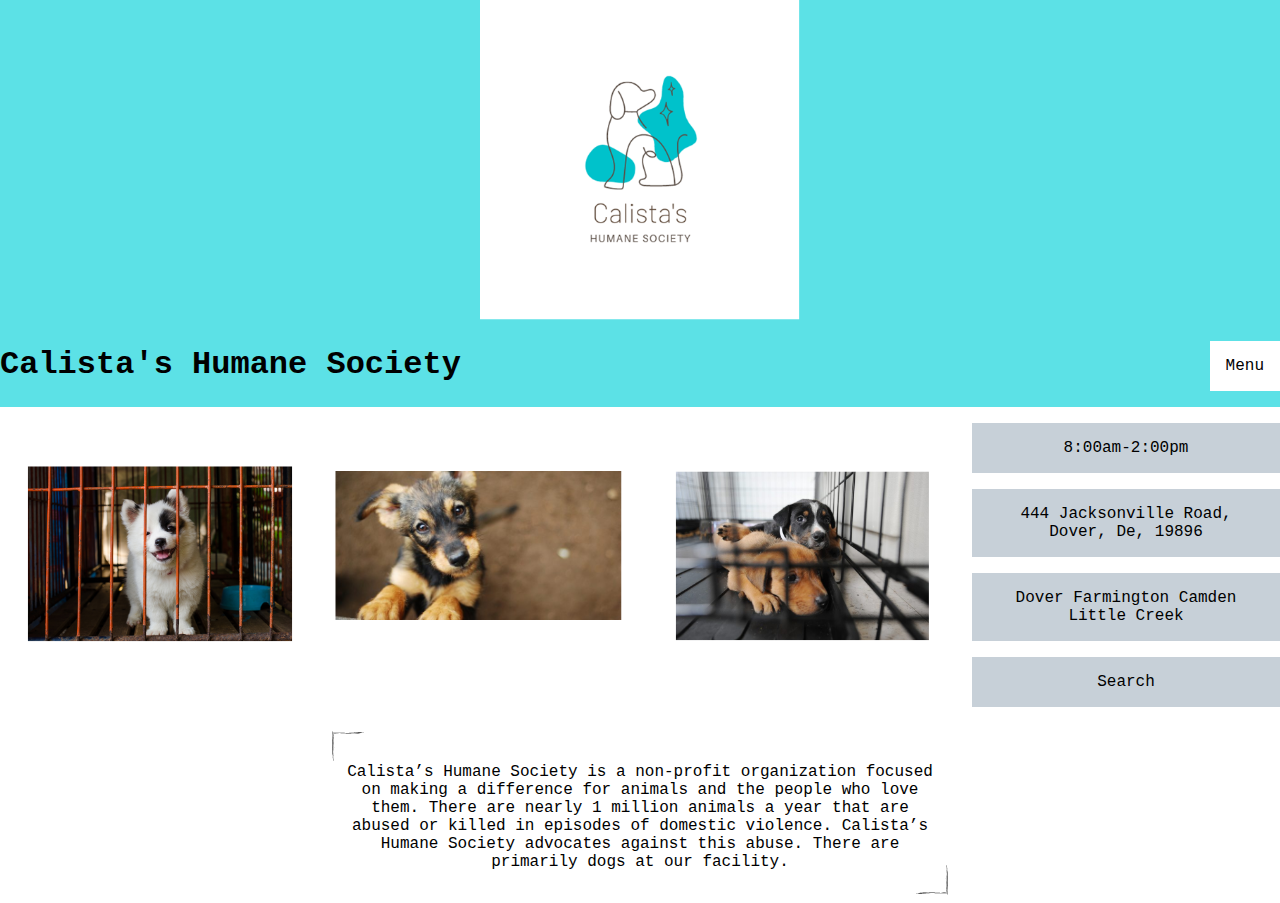
<file: index.html>
<!DOCTYPE html>
<html lang="en">
<head>
    <script src="scripts.js"></script>
    <meta charset="UTF-8">
    <meta http-equiv="X-UA-Compatible" content="IE=edge">
    <meta name="viewport" content="width=device-width, initial-scale=1.0">
    <title>Calista's Humane Society</title>
    <link rel="stylesheet" href="styles.css">
</head>
    <header>
        <div>
        <img src="Images/Untitleddesign.svg" alt="Calista's Logo">
        </div>
        <h1>Calista's Humane Society</h1>
        <p onclick="toggleNav()" >Menu</p>
            <nav class="toggle-nav">
            <a href="index.html" class="index">Index</a>
            <a href="about.html" class="about">About</a>
            <a href="adopt.html" class="adopt">Adopt</a>
            <a href="donate.html" class="donate">Donate</a>
            <a href="volunteer.html" class="volunteer">Volunteer</a>
            <a href="account.html" class="account">Account</a>
            </nav>
    </header>
    <section class="home">
        <img src="Images/Untitleddesign(1).svg" alt="Dog 1">
        <img class="sidebyside" src="Images/Untitleddesign(2).svg" alt="Dog 2">
        <img class="sidebyside" src="Images/Untitleddesign(3).svg" alt="Dog 3">
        <p class="fancy homeabout">Calista’s Humane Society is a non-profit organization focused on making a difference for animals and the people who love them. There are nearly 1 million animals a year that are abused or killed in episodes of domestic violence. Calista’s Humane Society advocates against this abuse. There are primarily dogs at our facility.</p>
    <div class="homecontact">
        <p class="grey">8:00am-2:00pm</p>
        <p class="grey">444 Jacksonville Road,  Dover, De, 19896</p>
        <p class="grey">Dover Farmington Camden Little Creek</p>
        <p class="grey">Search</p>
    </div>
    </section>
</html>
</file>
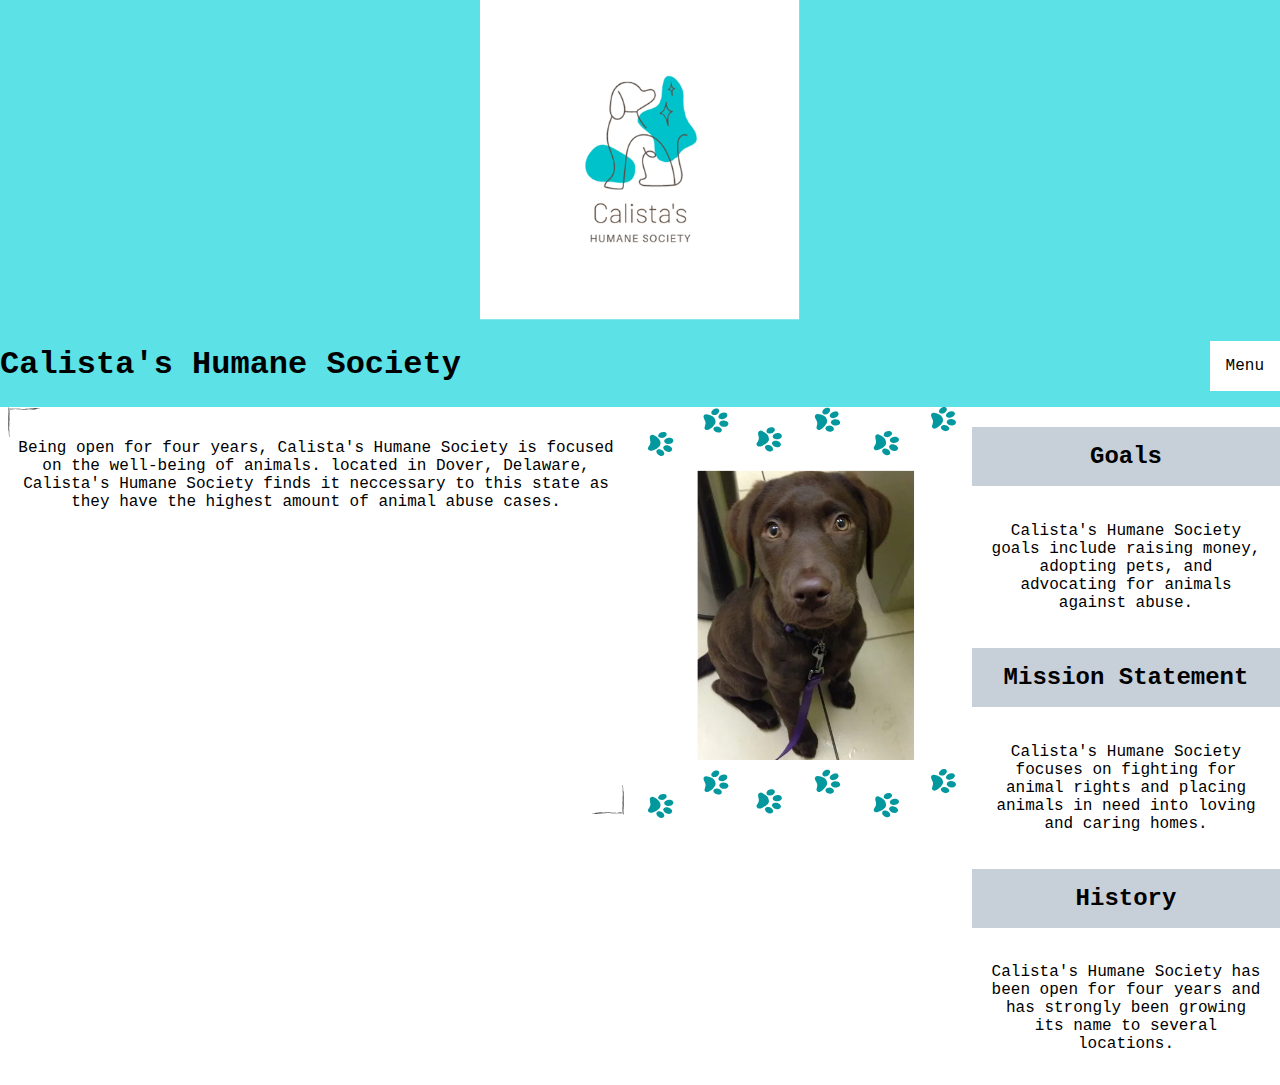
<file: about.html>
<!DOCTYPE html>
<html lang="en">
<head>
    <script src="scripts.js"></script>
    <meta charset="UTF-8">
    <meta http-equiv="X-UA-Compatible" content="IE=edge">
    <meta name="viewport" content="width=device-width, initial-scale=1.0">
    <title>Calista's Humane Society</title>
    <link rel="stylesheet" href="styles.css">
</head>
<header>
    <div>
    <img src="Images/Untitleddesign.svg" alt="Calista's Logo">
    </div>
    <h1>Calista's Humane Society</h1>
    <p onclick="toggleNav()" >Menu</p>
    <nav class="toggle-nav">
    <a href="index.html" class="index">Index</a>
    <a href="about.html" class="about">About</a>
    <a href="adopt.html" class="adopt">Adopt</a>
    <a href="donate.html" class="donate">Donate</a>
    <a href="volunteer.html" class="volunteer">Volunteer</a>
    <a href="account.html" class="account">Account</a>
    </nav>
</header>
    <section class="about">
    <div class="aboutpage">
        <img src="Images/Untitleddesign(4).svg" alt="Dog Paws">
        <img src="Images/Untitleddesign(5).svg" alt="Dog 4" class="pup">
        <img src="Images/Untitleddesign(4).svg" alt="Dog Border">
    </div>
        <p class="border description">Being open for four years, Calista's Humane Society is focused on the well-being of animals. located in Dover, Delaware, Calista's Humane Society finds it neccessary to this state as they have the highest amount of animal abuse cases.</p>
    <div class="goals">
        <h2 class="grey">Goals</h2>
        <p>Calista's Humane Society goals include raising money, adopting pets, and advocating for animals against abuse.</p>
        <h2 class="grey">Mission Statement</h2>
        <p>Calista's Humane Society focuses on fighting for animal rights and placing animals in need into loving and caring homes.</p>
        <h2 class="grey">History</h2>
        <p>Calista's Humane Society has been open for four years and has strongly been growing its name to several locations.</p>
    </div>
    </section>
</html>
</file>
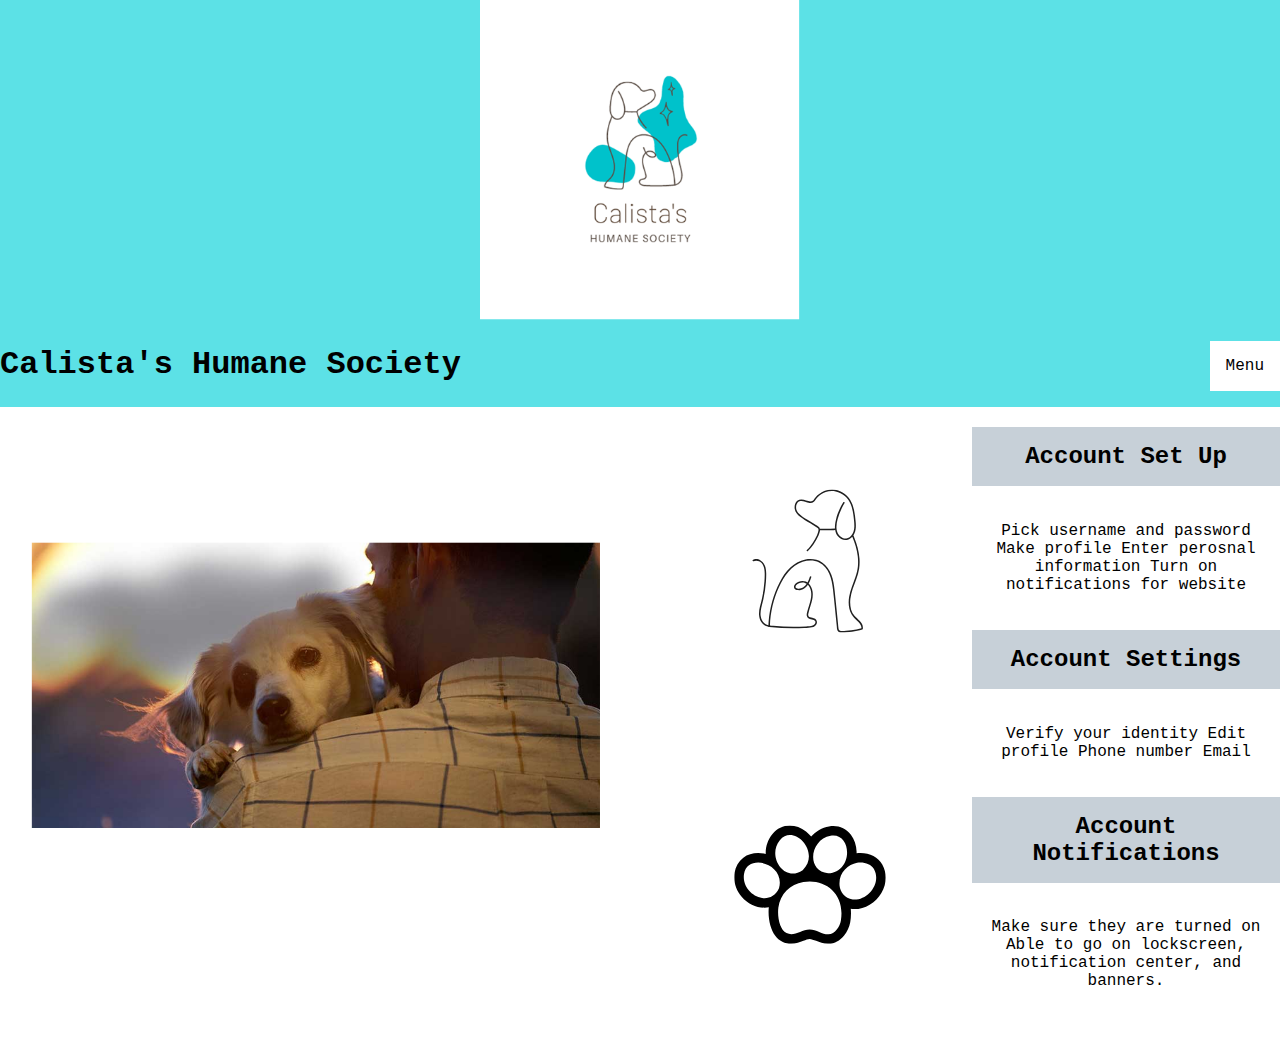
<file: account.html>
<!DOCTYPE html>
<html lang="en">
<head>
    <script src="scripts.js"></script>
    <meta charset="UTF-8">
    <meta http-equiv="X-UA-Compatible" content="IE=edge">
    <meta name="viewport" content="width=device-width, initial-scale=1.0">
    <title>Calista's Humane Society</title>
    <link rel="stylesheet" href="styles.css">
</head>
<header>
    <div>
    <img src="Images/Untitleddesign.svg" alt="Calista's Logo">
    </div>
    <h1>Calista's Humane Society</h1>
    <p onclick="toggleNav()" >Menu</p>
    <nav class="toggle-nav">
    <a href="index.html" class="index">Index</a>
    <a href="about.html" class="about">About</a>
    <a href="adopt.html" class="adopt">Adopt</a>
    <a href="donate.html" class="donate">Donate</a>
    <a href="volunteer.html" class="volunteer">Volunteer</a>
    <a href="account.html" class="account">Account</a>
    </nav>
</header>
<section class="account">
    <img class="owner" src="Images/DogoverShoulder.svg" alt="Dog over Shoulder">
<div class="sidebar"> <img src="Images/DogIcon .svg" alt="Dog Icon" class="sidebyside">
    <img src="Images/PawIcon1.svg" alt="Paw Icon" class="sidebyside">
</div>
<div class="accountsettings"> <h2 class="grey">Account Set Up</h2>
    <p>Pick username and password Make profile Enter perosnal information Turn on notifications for website</p>
    <h2 class="grey">Account Settings</h2>
    <p>Verify your identity Edit profile Phone number Email</p>
    <h2 class="grey">Account Notifications</h2>
    <p>Make sure they are turned on Able to go on lockscreen, notification center, and banners.</p>
</div> 
</section>
</html>
</file>
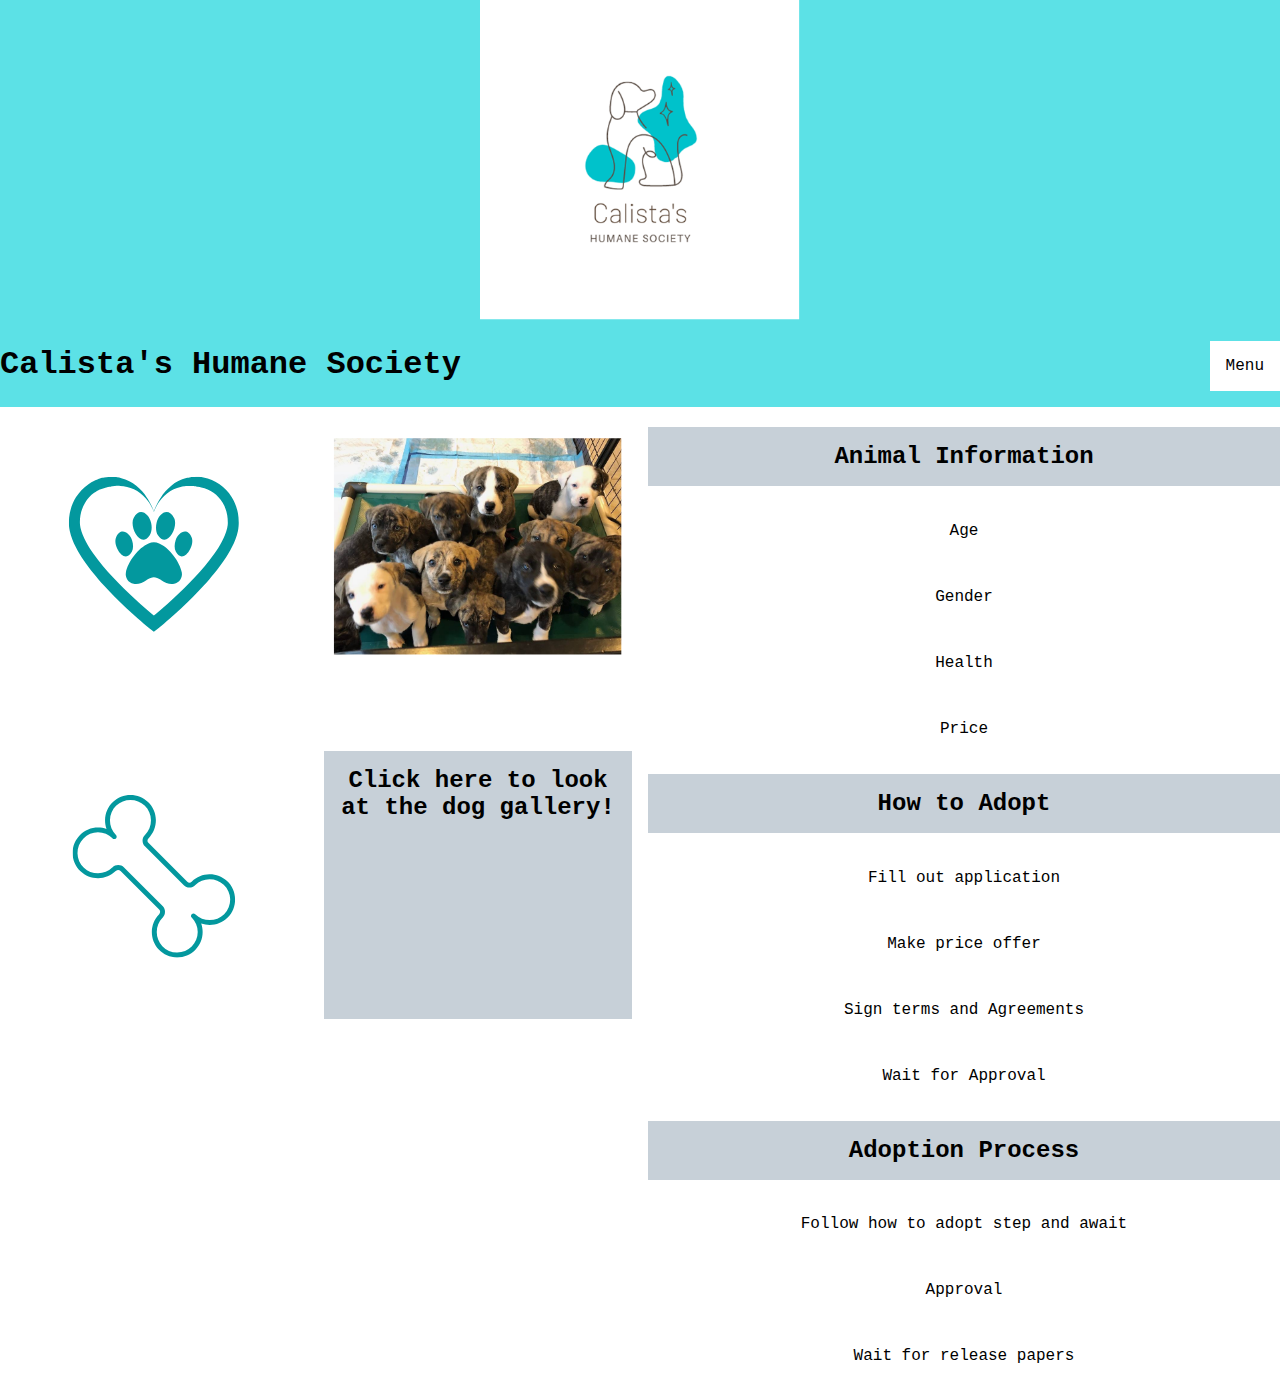
<file: adopt.html>
<!DOCTYPE html>
<html lang="en">
<head>
    <script src="scripts.js"></script>
    <meta charset="UTF-8">
    <meta http-equiv="X-UA-Compatible" content="IE=edge">
    <meta name="viewport" content="width=device-width, initial-scale=1.0">
    <title>Calista's Humane Society</title>
    <link rel="stylesheet" href="styles.css">
</head>
<header>
    <div>
    <img src="Images/Untitleddesign.svg" alt="Calista's Logo">
    </div>
    <h1>Calista's Humane Society</h1>
    <p onclick="toggleNav()" >Menu</p>
    <nav class="toggle-nav">
    <a href="index.html" class="index">Index</a>
    <a href="about.html" class="about">About</a>
    <a href="adopt.html" class="adopt">Adopt</a>
    <a href="donate.html" class="donate">Donate</a>
    <a href="volunteer.html" class="volunteer">Volunteer</a>
    <a href="account.html" class="account">Account</a>
    </nav>
</header>
<section class="adopt">
    <img src="Images/PawPrint(1).svg" alt="Paw Print" class="sidebyside paw">
    <img src="Images/BoneIcon.svg" alt="Bone Icon" class="sidebyside bone">
    <img src="Images/Dogs.svg" alt="Dogs">
    <h2 class="grey">Click here to look at the dog gallery!</h2>
<div class="blue"> <h2 class="grey">Animal Information</h2>
    <p>Age</p>
    <p>Gender</p>
    <p>Health</p>
    <p>Price</p>   
    <h2 class="grey">How to Adopt</h2>
    <p>Fill out application</p>
    <p>Make price offer</p> 
    <p>Sign terms and Agreements</p> 
    <p>Wait for Approval</p>
    <h2 class="grey">Adoption Process</h2>
    <p>Follow how to adopt step and await</p>
    <p>Approval</p> 
    <p>Wait for release papers</p>
</div>
</section>
</html>
</file>
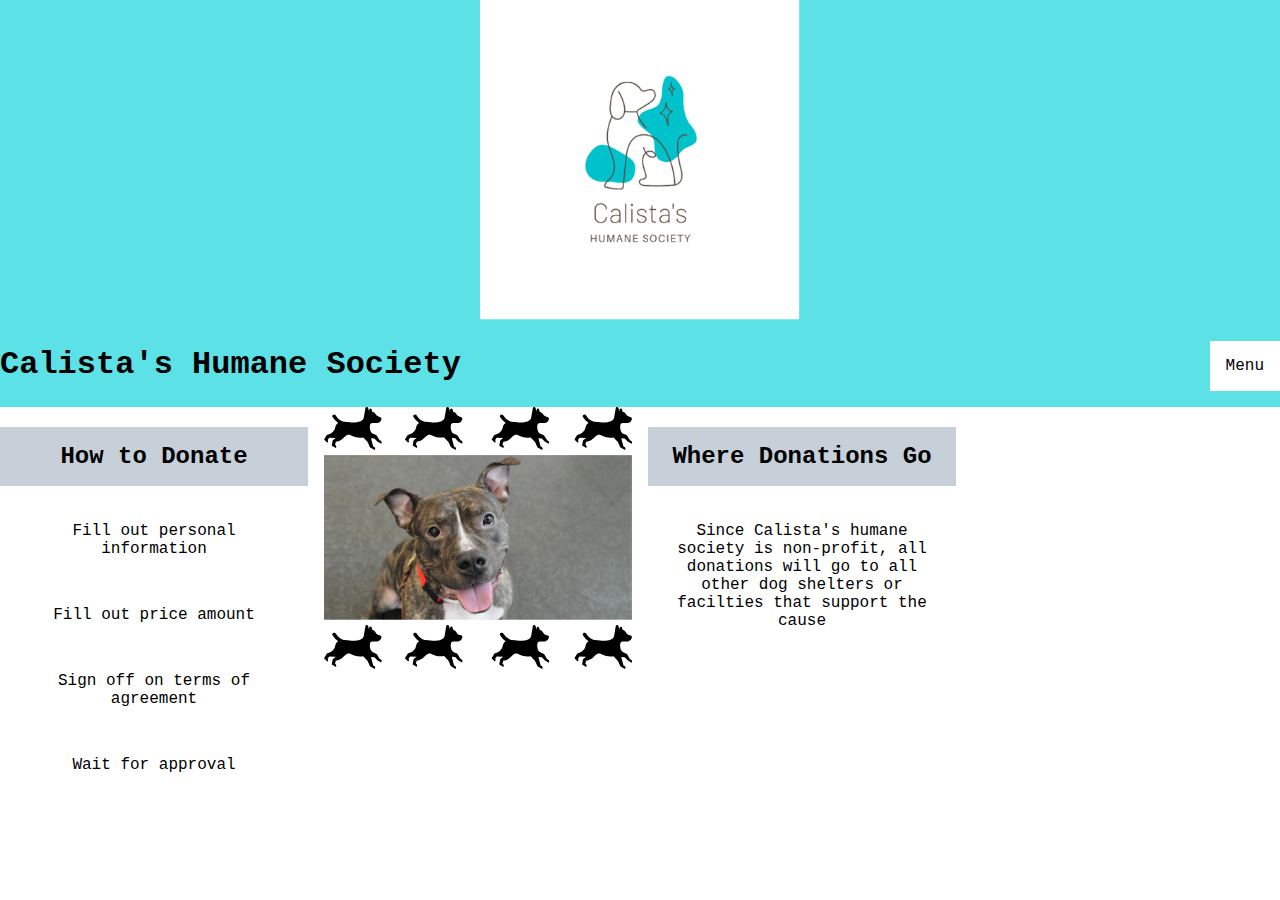
<file: donate.html>
<!DOCTYPE html>
<html lang="en">
<head>
    <script src="scripts.js"></script>
    <meta charset="UTF-8">
    <meta http-equiv="X-UA-Compatible" content="IE=edge">
    <meta name="viewport" content="width=device-width, initial-scale=1.0">
    <title>Calista's Humane Society</title>
    <link rel="stylesheet" href="styles.css">
</head>
<header>
    <div>
    <img src="Images/Untitleddesign.svg" alt="Calista's Logo">
    </div>
    <h1>Calista's Humane Society</h1>
    <p onclick="toggleNav()" >Menu</p>
    <nav class="toggle-nav">
    <a href="index.html" class="index">Index</a>
    <a href="about.html" class="about">About</a>
    <a href="adopt.html" class="adopt">Adopt</a>
    <a href="donate.html" class="donate">Donate</a>
    <a href="volunteer.html" class="volunteer">Volunteer</a>
    <a href="account.html" class="account">Account</a>
    </nav>
</header>
<section class="donate">
<div class="runningdog">
    <img src="Images/DogsRunning.svg" alt="Dogs Running">
    <img src="Images/Dog1.png" alt="Dog 5">
    <img src="Images/DogsRunning.svg" alt="Dogs Running">
</div>
<div class=donation> <h2 class="grey">How to Donate</h2>
    <p>Fill out personal information</p>
    <p>Fill out price amount</p> 
    <p>Sign off on terms of agreement</p> 
    <p>Wait for approval</p>
</div>
<div class="puppy"> <h2 class="grey">Where Donations Go</h2>
    <p>Since Calista's humane society is non-profit, all donations will go to all other dog shelters or facilties that support the cause</p>
</div>
</section>
</html>
</file>
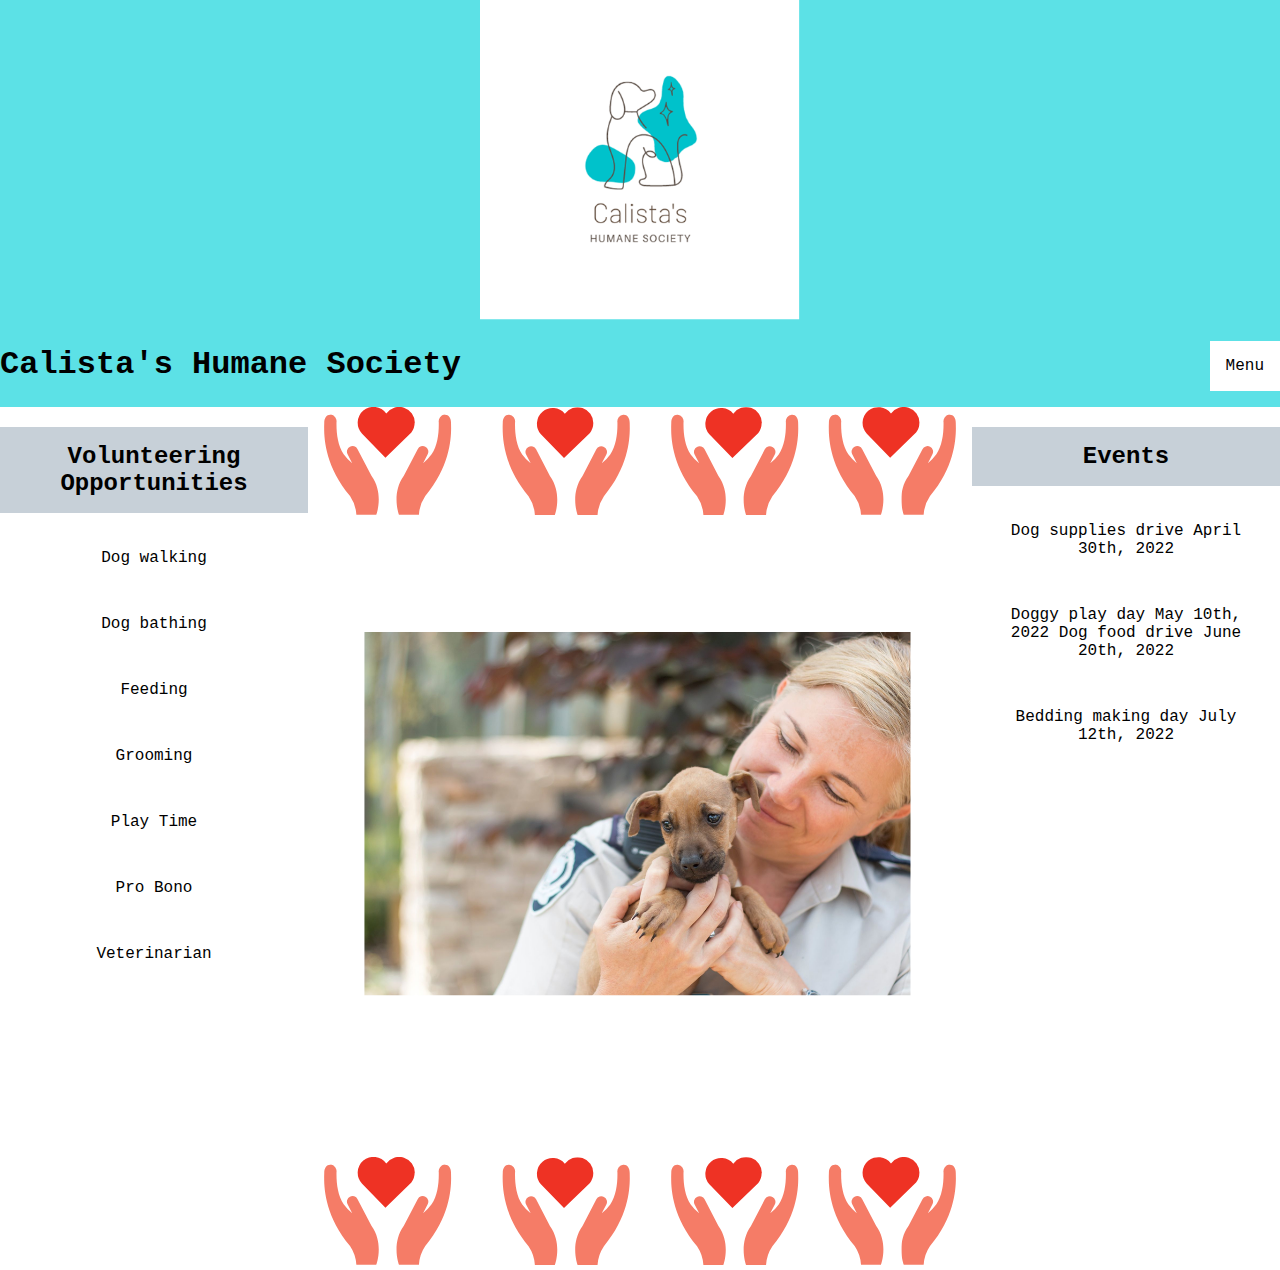
<file: volunteer.html>
<!DOCTYPE html>
<html lang="en">
<head>
    <script src="scripts.js"></script>
    <meta charset="UTF-8">
    <meta http-equiv="X-UA-Compatible" content="IE=edge">
    <meta name="viewport" content="width=device-width, initial-scale=1.0">
    <title>Calista's Humane Society</title>
    <link rel="stylesheet" href="styles.css">
</head>
<header>
    <div>
    <img src="Images/Untitleddesign.svg" alt="Calista's Logo">
    </div>
    <h1>Calista's Humane Society</h1>
    <p onclick="toggleNav()" >Menu</p>
    <nav class="toggle-nav">
    <a href="index.html" class="index">Index</a>
    <a href="about.html" class="about">About</a>
    <a href="adopt.html" class="adopt">Adopt</a>
    <a href="donate.html" class="donate">Donate</a>
    <a href="volunteer.html" class="volunteer">Volunteer</a>
    <a href="account.html" class="account">Account</a>
    </nav>
</header>
<section class="volunteer">
 <div class="handandheart"><img src="Images/HandandHeart.svg" alt="Hand and Heart">
    <img src="Images/DogandOwner.svg" alt="Dog 6">
    <img src="Images/HandandHeart.svg" alt="Hand and Heart">
</div> 
    <div class="volunteering"><h2 class="grey">Volunteering Opportunities</h2>
    <p>Dog walking </p>
    <p>Dog bathing</p>
    <p>Feeding</p>
    <p>Grooming</p>
    <p>Play Time</p>
    <p>Pro Bono</p>
    <p>Veterinarian</p>
</div>
<div class="eventplanning"> <h2 class="grey">Events</h2>
    <p>Dog supplies drive April 30th, 2022</p>
    <p>Doggy play day May 10th, 2022 Dog food drive June 20th, 2022 </p>
    <p>Bedding making day July 12th, 2022</p>
</div>
</html>
</file>
<file: styles.css>
body{
    margin: 0;
    font-family:'Courier New', Courier, monospace;
}
header{
    background-color: #5ce1e6;
    display: flex;
    position: relative;
    flex-wrap: wrap;
    justify-content: space-between;
}
header>div{
    flex-basis: 100%;
    text-align: center;
}
header img{
    max-width: 20rem;
}
header>p{
    padding: 1rem;
    background-color: white;
}
nav{
    background-color: white;
    position: absolute;
    bottom:-7rem;
    right:-0.5rem;
    display: none;
}
nav.show{
    display: block;
}
p{
    padding: 1rem;
    text-align: center;
}
h2{
    padding: 1rem;
}
.grey{
    background-color: #c7d0d8;
    text-align: center;
}
.fancy::before, .fancy::after{
    position: absolute;
    content: url(Images/Border.svg);
    transform: scale(1);
    width: 2rem;
    height: 2rem;
}
.fancy::before{
    top: -1rem;
    left: 0.5rem;
}
.fancy::after{
    transform: rotate(180deg);
    bottom: -0.5rem;
    right: 0.5rem;
}
.fancy{
    position: relative;
}
nav>a{
    display: block;
    background-color: white;
    border:1px solid aliceblue;
    padding: 1rem;
}
nav>a:hover{
    background-color:aliceblue;
}
.border::before, .border::after{
    position: absolute;
    content: url(Images/Border.svg);
    transform: scale(1);
    width: 2rem;
    height: 2rem;
}
.border::before{
    top: -1rem;
    left: 0.5rem;
}
.border::after{
    transform: rotate(180deg);
    bottom: -0.5rem;
    right: 0.5rem;
}
.border{
    position: relative;
}
.sidebyside{
   width: 48%;
}
.pup{
 display: block;
 margin: auto;
}
img{
    max-width: 100%;
}
@media (min-width:700px){
    section{
        display: grid; 
        grid-template-columns: 1fr 1fr 1fr 1fr;
        gap: 1rem;
    }
    .homeabout{
        grid-area: 2/2/3/4;
    }
    .sidebyside{
        width: 100%;
    }
    .homecontact{
        grid-area: 1/4/3/5;
    }
    .aboutpage{
        grid-area: 1/3/2/4 ;
    }
    .goals{
        grid-area: 1/4/4/5;
    }
    .description{
        grid-area: 1/1/2/3;
    }
    .blue{
        grid-area: 1/3/4/5;
    }
    .paw{
        grid-area: 1/1/2/1 ;
    }
    .bone{
        grid-area: 2/1/3/2;
    }
    .donation{
        grid-area: 1/1/3/2;
    }
    .puppy{
        grid-area: 1/3/3/4;
    }
    .runningdog{
        grid-area:1/2/3/3;
    }
    .volunteering{
        grid-area: 1/1/3/2;
    }
    .eventplanning{
        grid-area: 1/4/3/5;
    }
    .handandheart{
        grid-area: 1/2/3/4;
    }
    .accountsettings{
        grid-area: 1/4/3/5;
    }
    .sidebar{
        grid-area: 1/3/3/4;
    }
    .owner{
        grid-area: 1/1/3/3;
    }
    img{
        width: 100%;
    }
}
</file>
